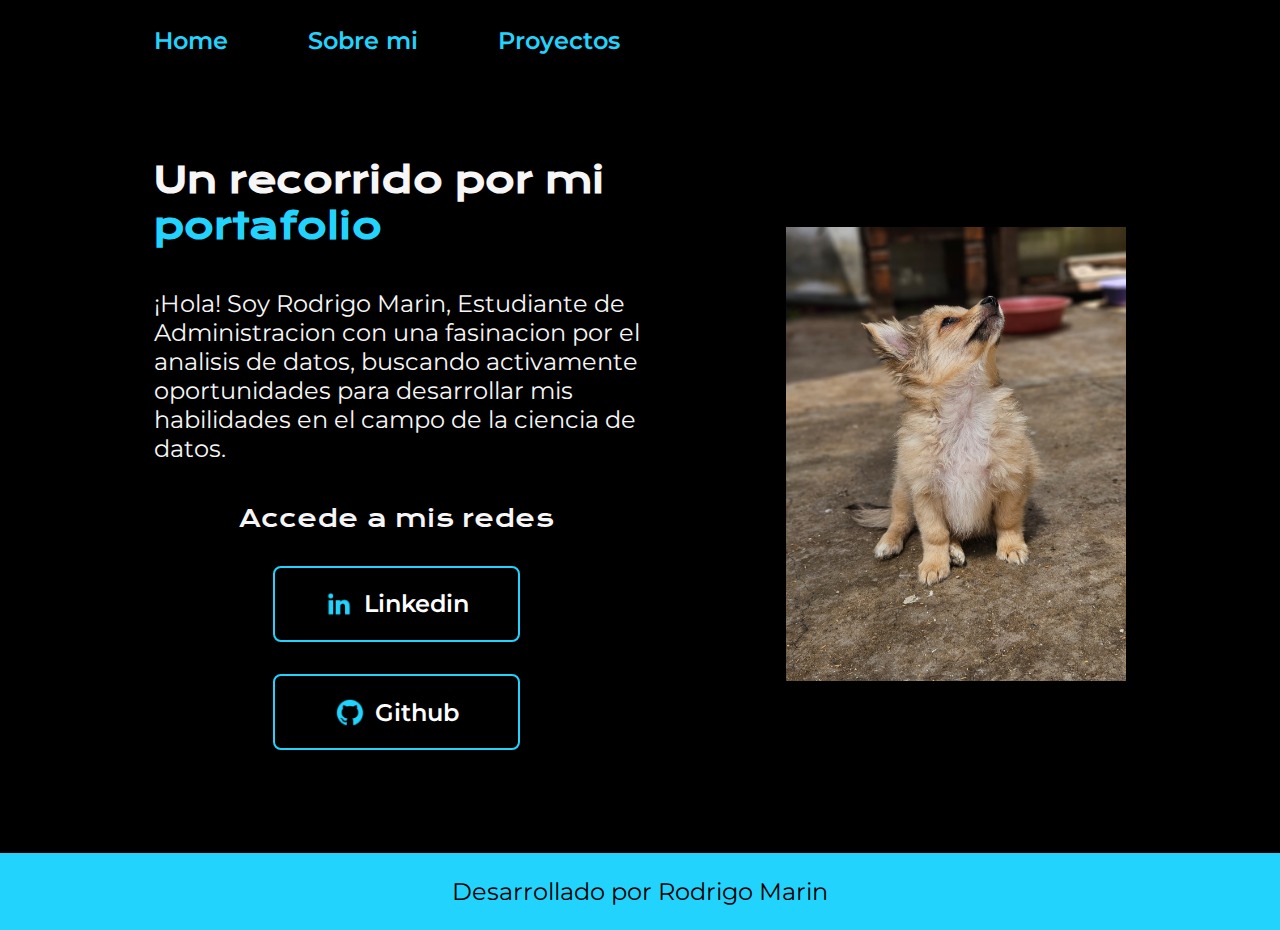
<file: index.html>
<!DOCTYPE html>
<html lang="es-pe">
<head>
    <meta charset="UTF-8">
    <meta name="viewport" content="width=device-width, initial-scale=1.0">
    <title>Portafolio</title>
    <link rel="stylesheet" href="styles/style.css">
</head>
<body>
    <header class = "header">
        <nav class = "header_menu">
            <a class = "header_menu_link" href="index.html">Home</a>
            <a class = "header_menu_link" href="about.html">Sobre mi</a>
            <a class = "header_menu_link" href="proyectos.html">Proyectos</a>
        </nav>
    </header>
    <main class="presentacion">
        <section class="presentacion_contenido">
        <h1 class="presentacion_contenido_titulo">
            Un recorrido por mi 
            <strong class="tituloDestaque">portafolio</strong> 
        </h1>
        <p class="presentacion_contenido_parrafo">
            ¡Hola! Soy Rodrigo Marin, Estudiante de Administracion con una fasinacion por el analisis de datos, buscando
            activamente oportunidades para desarrollar mis habilidades en el campo de la ciencia de datos.
        </p>
        <div class="presentacion_enlaces">
            <h2 class="presentacion_enlaces_subtitulo">Accede a mis redes</h2>
            <a class="presentacion_clases_link" href="https://www.linkedin.com/in/rodrigo-marin-soto-a662b420a/">
                <img src ="assets/linkedin.png" class="redes_icono">
                Linkedin</a>
            <a class="presentacion_clases_link" href="https://github.com/byMarin">
                <img src ="assets/github.png" class="redes_icono">
                Github</a>
        </div>
        </section>
        <img clas = "presentacion_imagen"src = "assets/037f626b-15e0-4dc8-b06e-3a1e41abaa04.jpg">
    </main>
    <footer class = "footer">
        <p>Desarrollado por Rodrigo Marin</p>
    </footer>
</body>
</html>
</file>
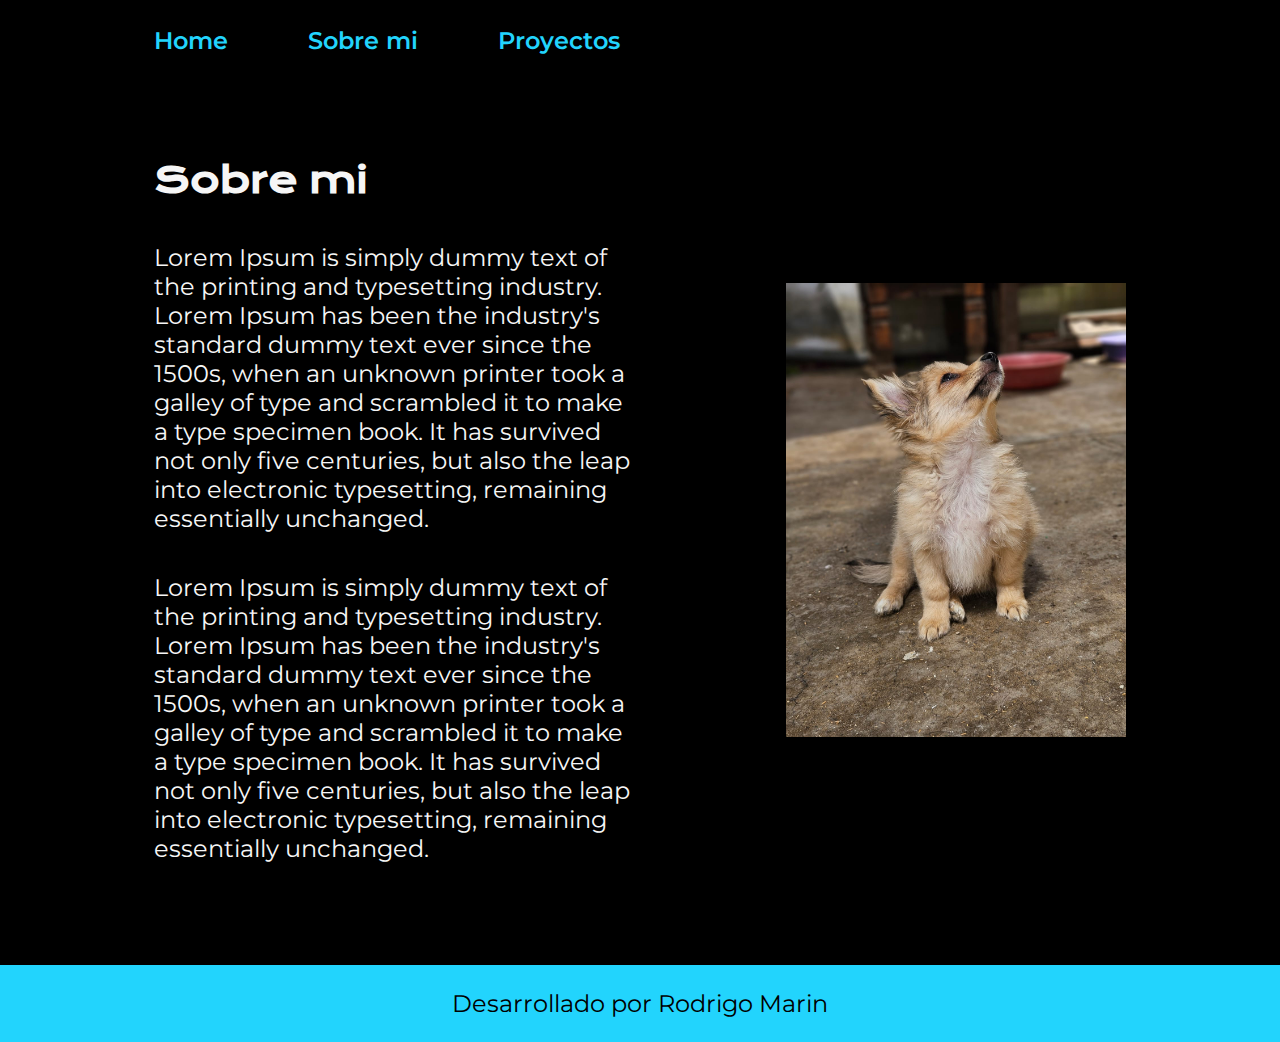
<file: about.html>
<!DOCTYPE html>
<html lang="es-pe">
<head>
    <meta charset="UTF-8">
    <meta name="viewport" content="width=device-width, initial-scale=1.0">
    <title>Sobre mi</title>
    <link rel = "stylesheet" href="styles/style.css">
</head>
<body>
    <header class = "header">
        <nav class = "header_menu">
            <a class = "header_menu_link" href="index.html">Home</a>
            <a class = "header_menu_link" href="about.html">Sobre mi</a>
            <a class = "header_menu_link" href="proyectos.html">Proyectos</a>
        </nav>
    </header>
    <main class="presentacion">
        <section class="presentacion_contenido">
            <h1 class="presentacion_contenido_titulo">Sobre mi</h1>
            <p class="presentacion_contenido_parrafo">
                Lorem Ipsum is simply dummy text of the printing and typesetting industry. Lorem Ipsum has been the industry's standard dummy text ever since the 1500s, when an unknown printer took a galley of type and scrambled it to make a type specimen book.
                It has survived not only five centuries, but also the leap into electronic typesetting, remaining essentially unchanged.
            </p>
            <p class="presentacion_contenido_parrafo">
                Lorem Ipsum is simply dummy text of the printing and typesetting industry. Lorem Ipsum has been the industry's standard dummy text ever since the 1500s, when an unknown printer took a galley of type and scrambled it to make a type specimen book.
                It has survived not only five centuries, but also the leap into electronic typesetting, remaining essentially unchanged.
            </p>
        </section>
        <img clas = "presentacion_imagen" src = "./assets/037f626b-15e0-4dc8-b06e-3a1e41abaa04.jpg">
    </main>
    <footer class = "footer">
        <p>Desarrollado por Rodrigo Marin</p>
    </footer>
</body>
</html>
</file>
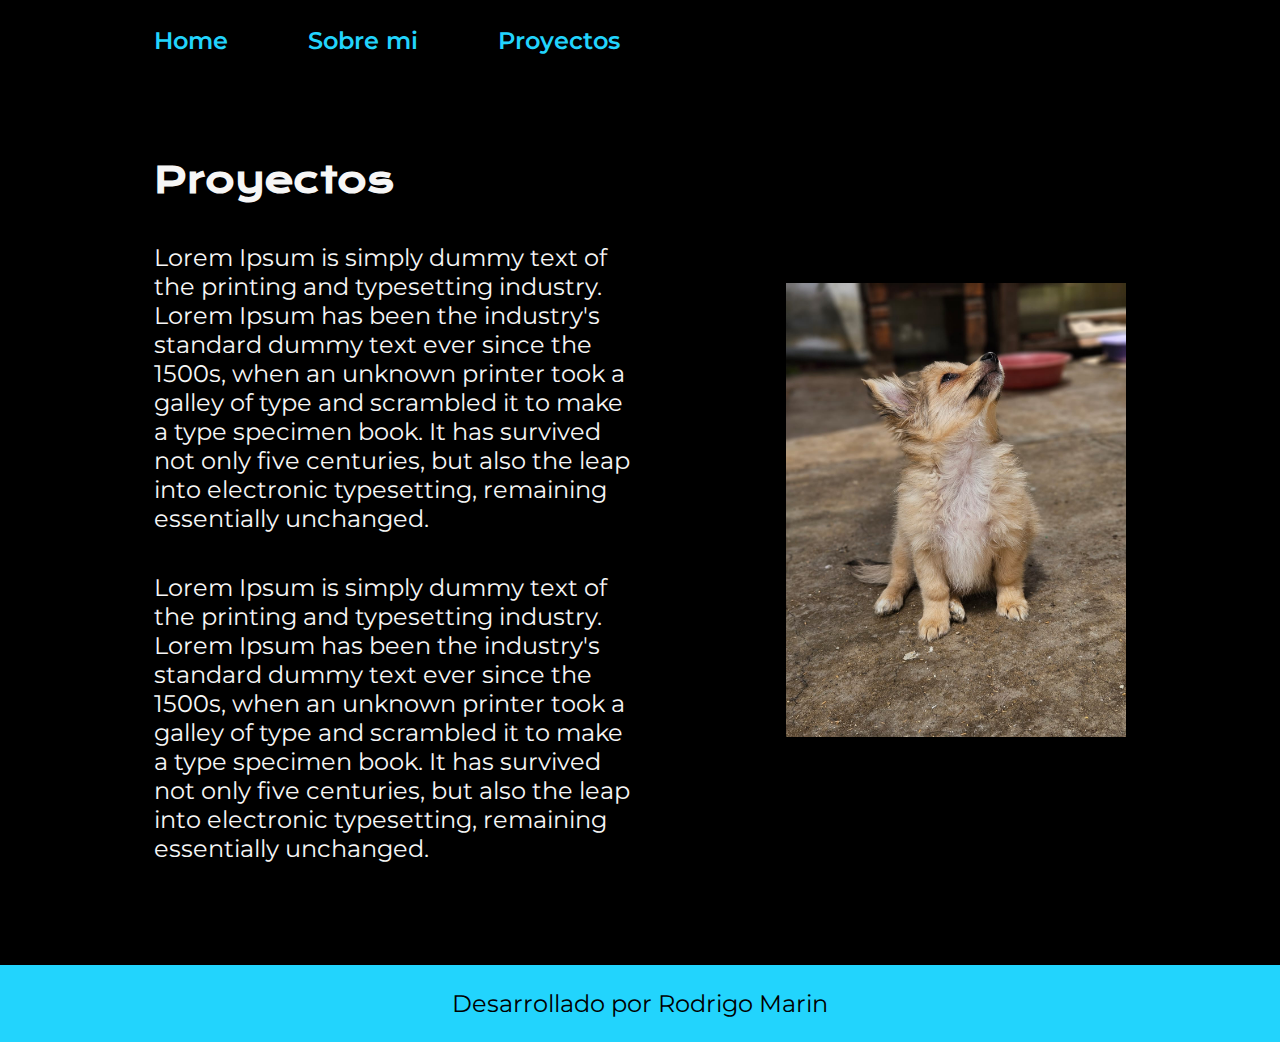
<file: proyectos.html>
<!DOCTYPE html>
<html lang="es-pe">
<head>
    <meta charset="UTF-8">
    <meta name="viewport" content="width=device-width, initial-scale=1.0">
    <title>Proyectos</title>
    <link rel = "stylesheet" href="styles/style.css">  
</head>
<body>
    <header class = "header">
        <nav class = "header_menu">
            <a class = "header_menu_link" href="index.html">Home</a>
            <a class = "header_menu_link" href="about.html">Sobre mi</a>
            <a class = "header_menu_link" href="proyectos.html">Proyectos</a>
        </nav>
    </header>
    <main class="presentacion">
        <section class="presentacion_contenido">
            <h1 class="presentacion_contenido_titulo">Proyectos</h1>
            <p class="presentacion_contenido_parrafo">
                Lorem Ipsum is simply dummy text of the printing and typesetting industry. Lorem Ipsum has been the industry's standard dummy text ever since the 1500s, when an unknown printer took a galley of type and scrambled it to make a type specimen book.
                It has survived not only five centuries, but also the leap into electronic typesetting, remaining essentially unchanged.
            </p>
            <p class="presentacion_contenido_parrafo">
                Lorem Ipsum is simply dummy text of the printing and typesetting industry. Lorem Ipsum has been the industry's standard dummy text ever since the 1500s, when an unknown printer took a galley of type and scrambled it to make a type specimen book.
                It has survived not only five centuries, but also the leap into electronic typesetting, remaining essentially unchanged.
            </p>
        </section>
        <img clas = "presentacion_imagen" src = "assets/037f626b-15e0-4dc8-b06e-3a1e41abaa04.jpg">
    </main>
    <footer class = "footer">
        <p>Desarrollado por Rodrigo Marin</p>
    </footer>
</body>
</html>
</file>
<file: styles/style.css>
@import url('https://fonts.googleapis.com/css2?family=Krona+One&family=Montserrat:ital,wght@0,100..900;1,100..900&display=swap');


* {
    padding: 0;
    margin: 0;
}

body {
    background-color: #000000;
    color: #f6f6f6;
    box-sizing: border-box;
}

.header {
    padding: 2% 0% 0% 12%;

}

.header_menu {
    display: flex;
    gap: 80px;
}

.header_menu_link {
    font-family: "Montserrat", serif;
    font-size: 1.5rem;
    font-weight: 600;
    color: #22d4fd;
    text-decoration: none;

}

strong {
    color: #22d4fd;
}


.tituloDestaque {
    color: #22d4fd;
}

.presentacion {
    display: flex;
    align-items: center;
    padding: 8% 12%;
    justify-content: space-between;
}

.presentacion_contenido {
    width: 50%;
    display: flex;
    flex-direction: column;
    gap: 40px;
}

.presentacion_contenido_titulo {
    font-size: 2.25rem;
    font-family: "Krona One", serif;
}

.presentacion_contenido_parrafo {
    font-size: 1.5rem;
    font-family: "Montserrat", serif;
}

.presentacion_enlaces{
    display: flex;
    justify-content: space-between;
    flex-direction: column;
    align-items: center;
    gap: 32px;
}

.presentacion_clases_link{
    width: 50%;
    text-align: center;
    padding: 21.5px 0;
    border-radius: 8px;
    font-family: "Montserrat", serif;
    font-size: 1.5rem;
    font-weight: 600;
    text-decoration: none;
    color: white;
    border: 2px solid #22d4fd;
    display: flex;
    justify-content: center;
    gap: 10px;
}

img{
    width: 35%;
    height: auto;
}
.presentacion_imagen {
    width: 50%;
}

.presentacion_enlaces_subtitulo{
    font-family: "Krona One", serif;
    font-size: 1.5rem;
    font-weight: 400;
}

.redes_icono {
    width: 30px;
    height: auto;
}

.presentacion_clases_link:hover{
    background-color: #272727;
}

.footer {
    background-color: #22d4fd;
    padding: 1.5rem;
    color: black;
    text-align: center;
    font-family: "Montserrat", serif;
    font-size: 1.5rem;
    font-weight: 400;
}

@media (max-width: 1200px) {

    .header{
        padding: 10%;
    }

    .header_menu {
        justify-content: center;
    }

    .presentacion{
        flex-direction: column-reverse;
        padding: 5%;
    }

    .presentacion_contenido {
        width: auto;
    }
}
</file>
